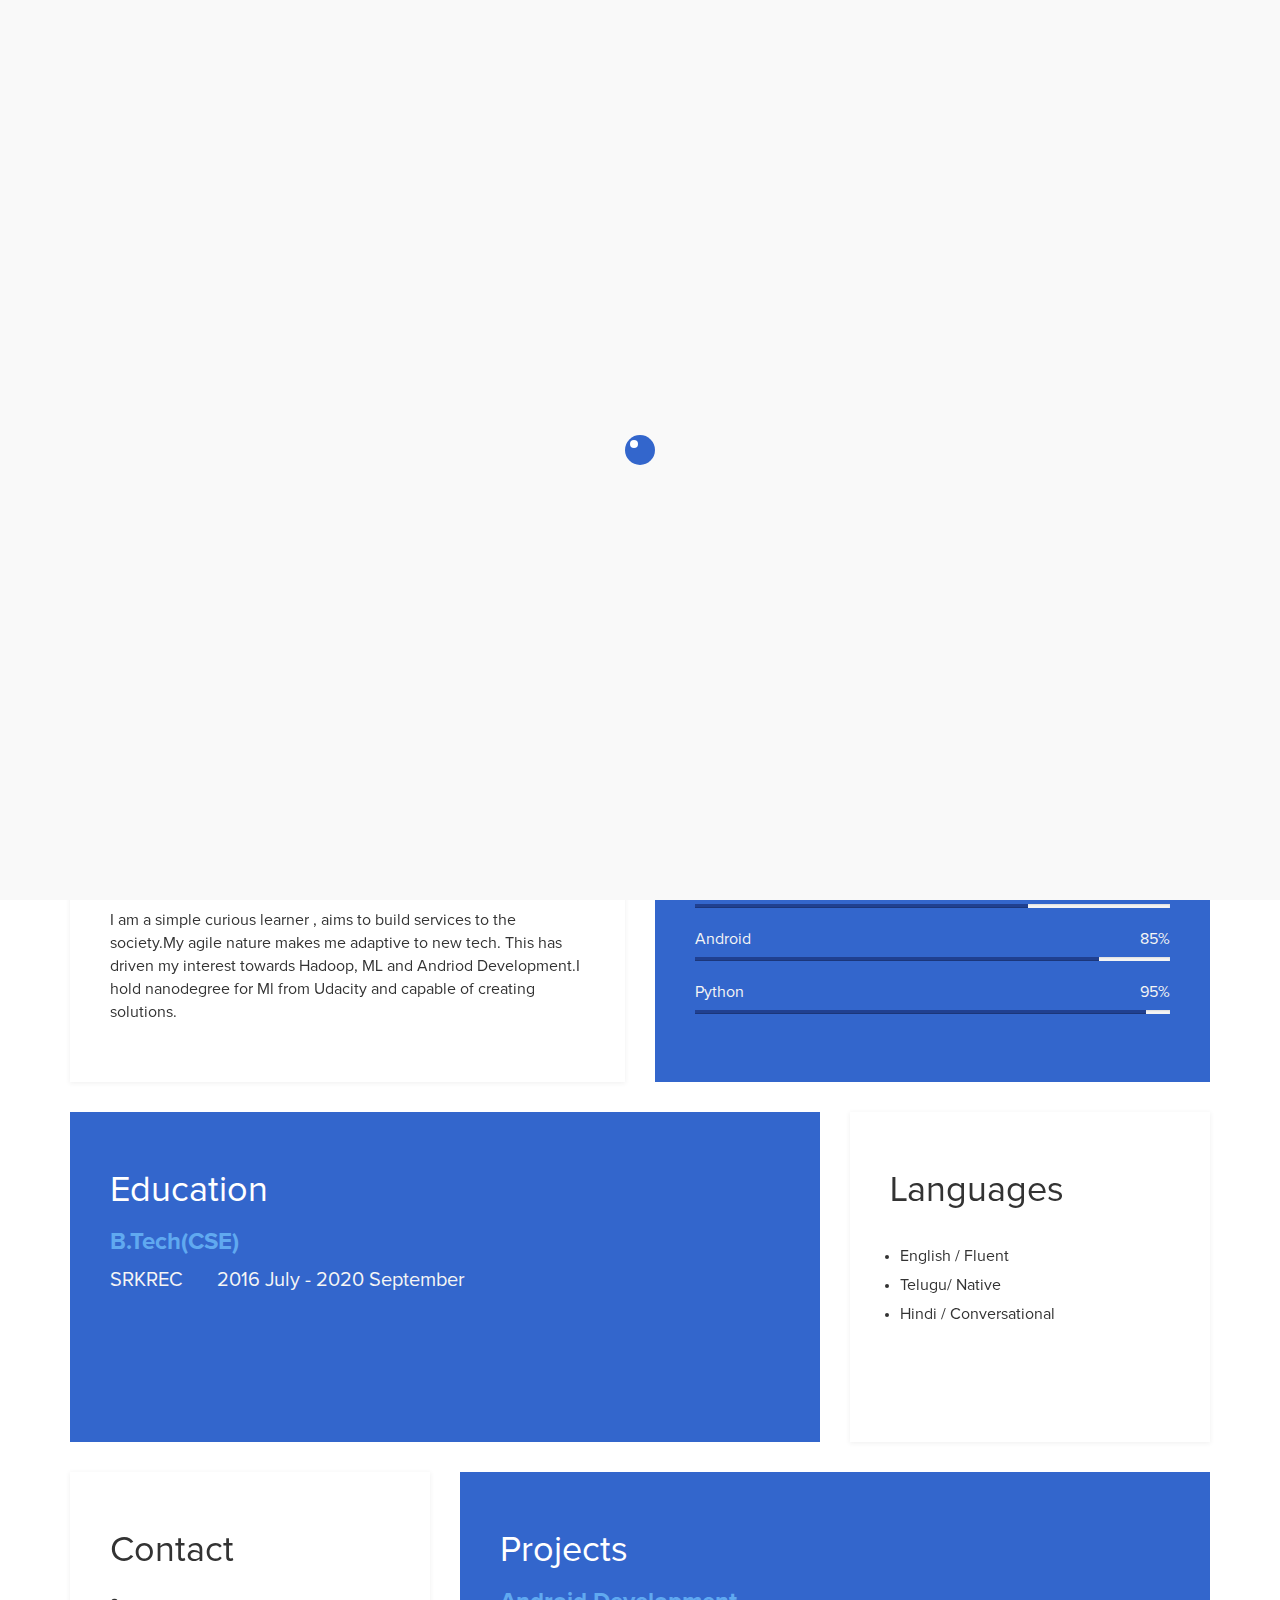
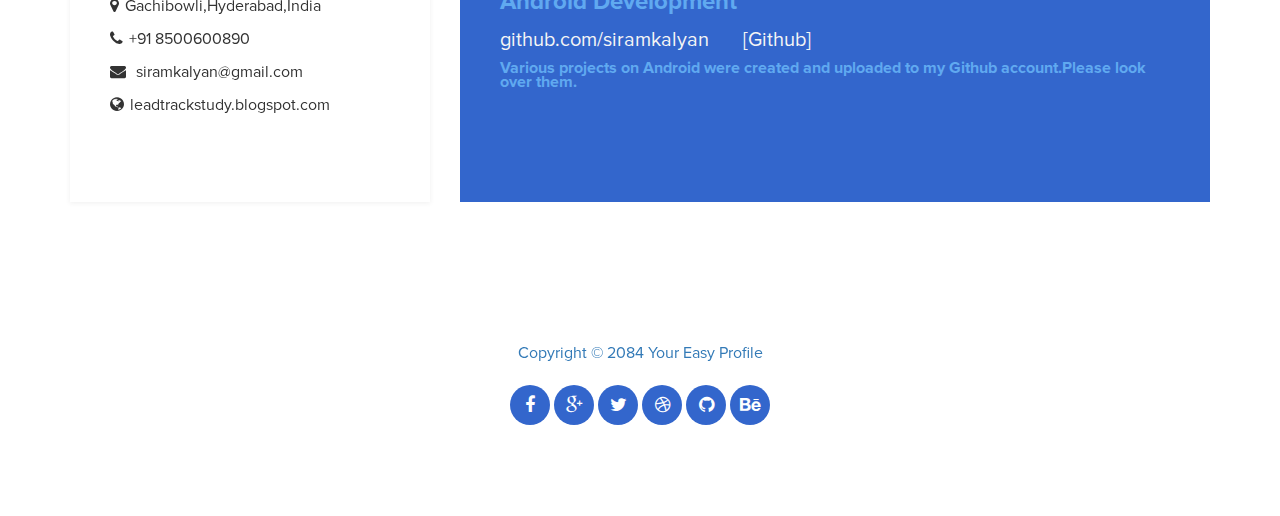
<file: index.html>
<!DOCTYPE html>
<html lang="en">
<head>
	<meta charset="utf-8">
	<title>Siram Kalyan</title>
	<link rel="icon" type="image/gif/jpg" href="images/profile-img.jpg">
	<meta http-equiv="X-UA-Compatible" content="IE=Edge">
	<meta name="viewport" content="width=device-width, initial-scale=1">
	<meta name="keywords" content="">
	<meta name="description" content="">
<!-- 
Easy Profile Template
http://www.templatemo.com/tm-467-easy-profile
-->
	<!-- stylesheet css -->
	<link rel="stylesheet" href="css/bootstrap.min.css">
	<link rel="stylesheet" href="css/font-awesome.min.css">
	<link rel="stylesheet" href="css/templatemo-blue.css">
</head>
<body data-spy="scroll" data-target=".navbar-collapse">

<!-- preloader section -->
<div class="preloader">
	<div class="sk-spinner sk-spinner-wordpress">
       <span class="sk-inner-circle"></span>
     </div>
</div>

<!-- header section -->
<header>
	<div class="container">
		<div class="row">
			<div class="col-md-12 col-sm-12">
				<img src="images/profile-img1.png" class="img-responsive img-circle tm-border" alt="templatemo easy profile">
				<hr>
				<h1 class="tm-title bold shadow">Hi, I am Pavan Kalyan Siram</h1>
				<a href="React/index.html">React</a>
				<h1 class="white bold shadow">Software Engineer</h1>
			</div>
		</div>
	</div>
</header>

<!-- about and skills section -->
<section class="container">
	<div class="row">
		<div class="col-md-6 col-sm-12">
			<div class="about">
				<h3 class="accent">My Profile</h3>
				<h2>Welcome</h2>
				<p>I am a simple curious learner , aims to build services to the society.My agile nature makes me adaptive to new tech. This has driven my interest towards Hadoop, ML and Andriod Development.I hold nanodegree for Ml from Udacity and capable of creating solutions.</p>
			</div>
		</div>
		<div class="col-md-6 col-sm-12">
			<div class="skills">
				<h2 class="white">Skills</h2>
				<strong>Machine Learning</strong>
				<span class="pull-right">70%</span>
					<div class="progress">
						<div class="progress-bar progress-bar-primary" role="progressbar" 
                        aria-valuenow="70" aria-valuemin="0" aria-valuemax="100" style="width: 70%;"></div>
					</div>
				<strong>Android</strong>
				<span class="pull-right">85%</span>
					<div class="progress">
						<div class="progress-bar progress-bar-primary" role="progressbar" 
                        aria-valuenow="85" aria-valuemin="0" aria-valuemax="100" style="width: 85%;"></div>
					</div>
				<strong>Python</strong>
				<span class="pull-right">95%</span>
					<div class="progress">
						<div class="progress-bar progress-bar-primary" role="progressbar" 
                        aria-valuenow="95" aria-valuemin="0" aria-valuemax="100" style="width: 95%;"></div>
					</div>
			</div>
		</div>
	</div>
</section>

<!-- education and languages -->
<section class="container">
	<div class="row">
		<div class="col-md-8 col-sm-12">
			<div class="education">
				<h2 class="white">Education</h2>
					<div class="education-content">
						<h4 class="education-title accent">B.Tech(CSE)</h4>
							<div class="education-school">
								<h5>SRKREC</h5><span></span>
								<h5>2016 July - 2020 September</h5>
							</div>
						<p class="education-description"></p>
					</div>
			</div>
		</div>
		<div class="col-md-4 col-sm-12">
			<div class="languages">
				<h2>Languages</h2>
					<ul>
						<li>English / Fluent</li>
						<li>Telugu/ Native</li>
						<li>Hindi / Conversational</li>
					</ul>
			</div>
		</div>
	</div>
</section>

<!-- contact and experience -->
<section class="container">
	<div class="row">
		<div class="col-md-4 col-sm-12">
			<div class="contact">
				<h2>Contact</h2>
					<p><i class="fa fa-map-marker"></i>Gachibowli,Hyderabad,India</p>
					<p><i class="fa fa-phone"></i>+91 8500600890</p>
					<p><i class="fa fa-envelope"></i> siramkalyan@gmail.com</p>
					<p><i class="fa fa-globe"></i>leadtrackstudy.blogspot.com</p>
			</div>
		</div>
		<div class="col-md-8 col-sm-12">
			<div class="experience">
				<h2 class="white">Projects</h2>
					<div class="experience-content">
						<h4 class="experience-title accent">Android Development</h4>
						<h5>github.com/siramkalyan </h5><span></span>
						<h5>[Github]</h5>
						<a href="https://github.com/siramkalyan"/>
					<p class="experience-title accent">Various projects on Android were created and uploaded to my Github account.Please look over them.</p>
					</div>
					
			</div>
		</div>
	</div>
</section>

<!-- footer section -->
<footer>
	<div class="container">
		<div class="row">
			<div class="col-md-12 col-sm-12">
				<p>Copyright &copy; 2084 Your Easy Profile</p>
				<ul class="social-icons">
					<li><a href="#" class="fa fa-facebook"></a></li>
                    <li><a href="#" class="fa fa-google-plus"></a></li>
					<li><a href="#" class="fa fa-twitter"></a></li>
					<li><a href="#" class="fa fa-dribbble"></a></li>
					<li><a href="#" class="fa fa-github"></a></li>
					<li><a href="#" class="fa fa-behance"></a></li>
				</ul>
			</div>
		</div>
	</div>
</footer>

<!-- javascript js -->	
<script src="js/jquery.js"></script>
<script src="js/bootstrap.min.js"></script>	
<script src="js/jquery.backstretch.min.js"></script>
<script src="js/custom.js"></script>

</body>
</html>
</file>
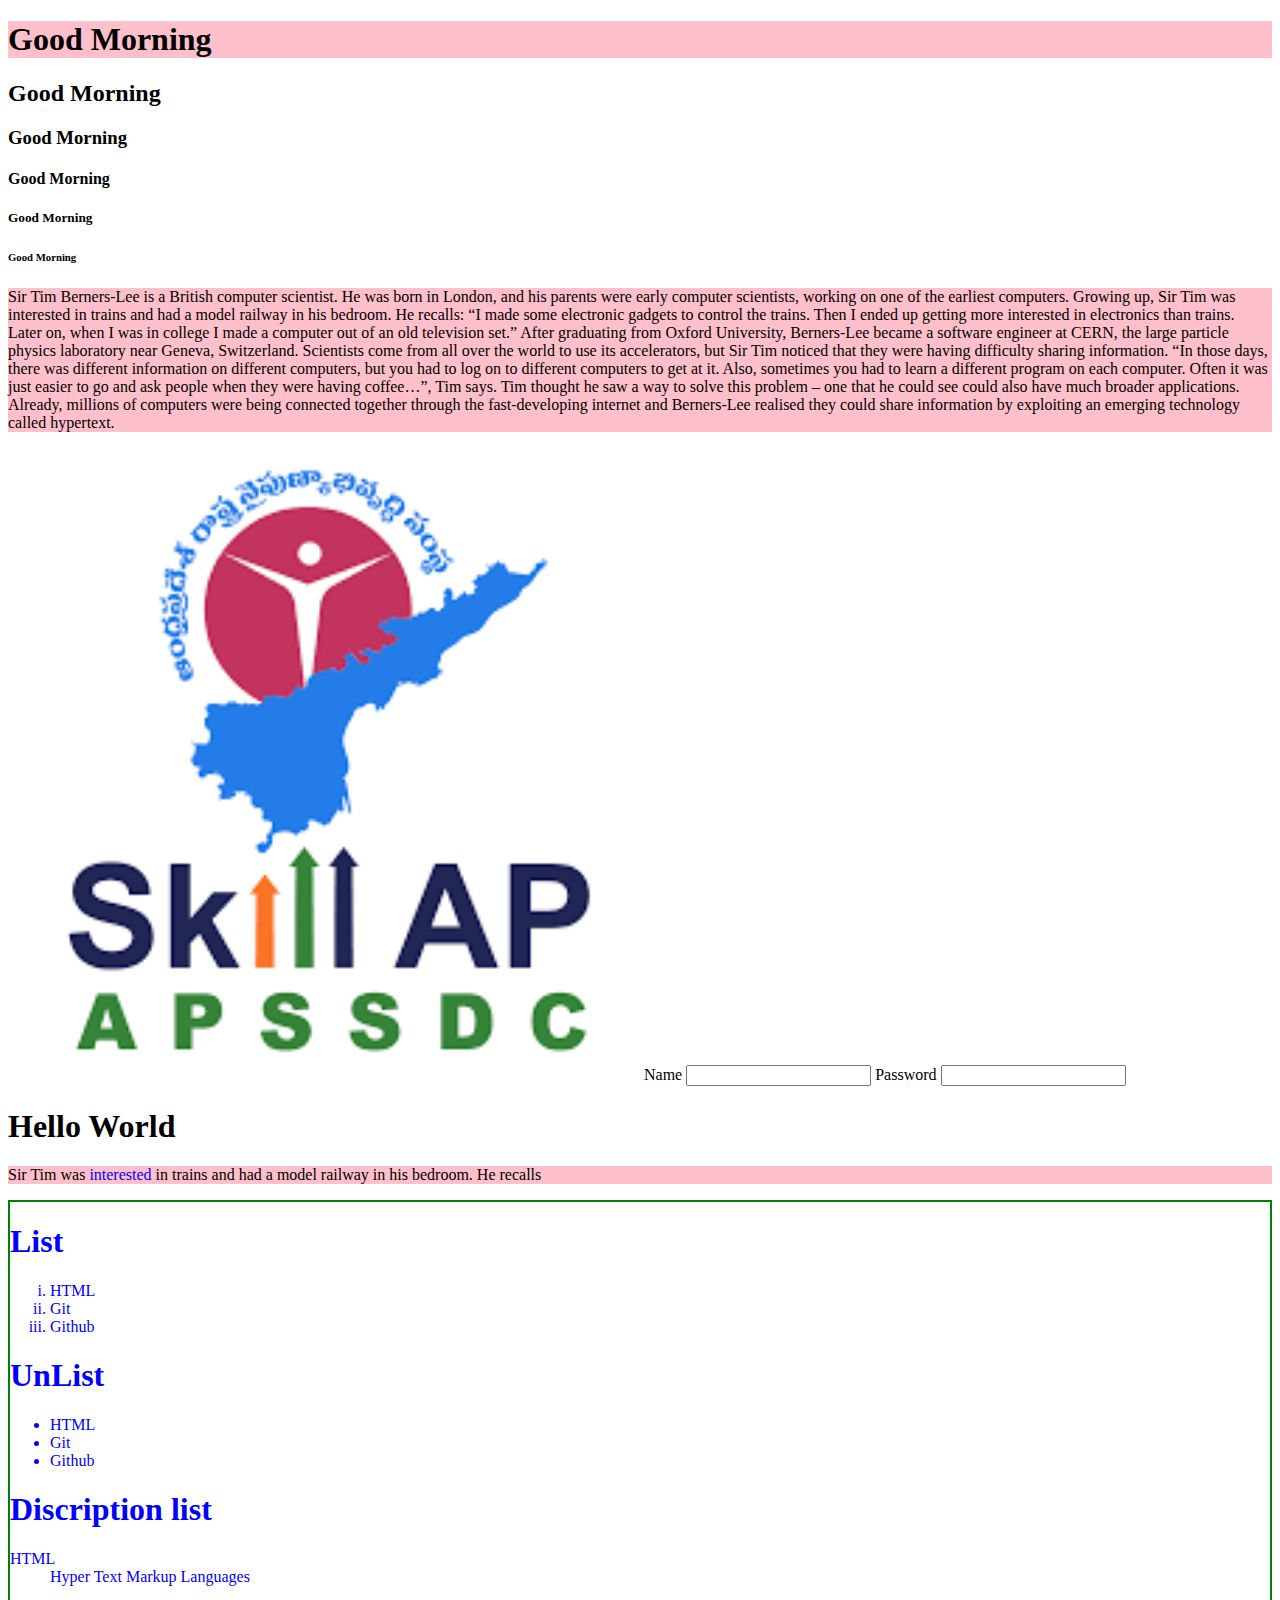
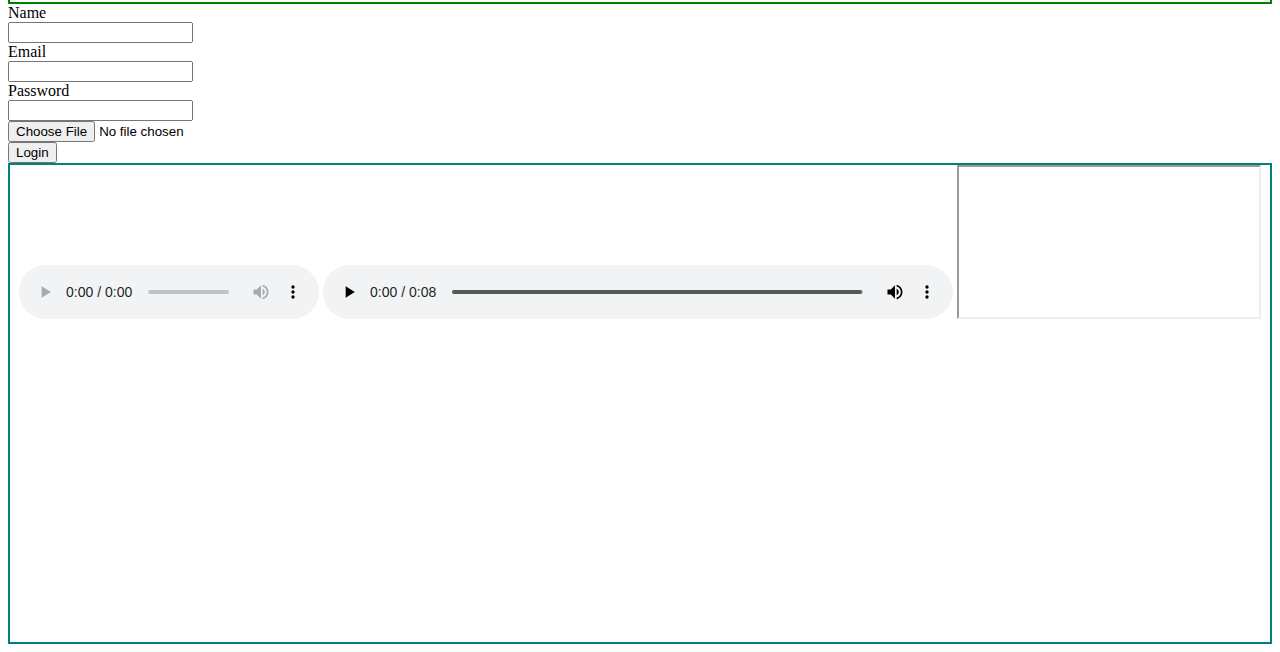
<file: React/index.html>
<!-- This Doctype 5 th version  -->
<!DOCTYPE html>
<!--  html -->
<html>  <!-- open tag -->
<head>  <!-- open tag -->
	<link rel="stylesheet" type="text/css" href="style.css">
	<title> 
		APSSDC Traning
	</title> <!-- close tag -->
	<style type="text/css">
	p{
		background-color : pink;
		
	}
	#Good{
		background-color : pink;
		border : 10px  black;
	}
</style>
	<link rel="icon" href="abc.png">
</head> <!-- close tag -->
<body> <!-- open tag -->
<h1 id="Good"> Good Morning</h1>
<h2> Good Morning</h2>
<h3>  Good Morning</h3>
<h4>  Good Morning</h4>
<h5>  Good Morning</h5>
<h6>  Good Morning</h6>
<p>  Sir Tim Berners-Lee is a British computer scientist. He was born in London, and his parents were early computer scientists, working on one of the earliest computers.

Growing up, Sir Tim was interested in trains and had a model railway in his bedroom. He recalls:

“I made some electronic gadgets to control the trains. Then I ended up getting more interested in electronics than trains. Later on, when I was in college I made a computer out of an old television set.”

After graduating from Oxford University, Berners-Lee became a software engineer at CERN, the large particle physics laboratory near Geneva, Switzerland. Scientists come from all over the world to use its accelerators, but Sir Tim noticed that they were having difficulty sharing information.

“In those days, there was different information on different computers, but you had to log on to different computers to get at it. Also, sometimes you had to learn a different program on each computer. Often it was just easier to go and ask people when they were having coffee…”, Tim says.

Tim thought he saw a way to solve this problem – one that he could see could also have much broader applications. Already, millions of computers were being connected together through the fast-developing internet and Berners-Lee realised they could share information by exploiting an emerging technology called hypertext.</p>
</body> <!-- close tag -->

<img src="abc.png" width="50%" height="50%" alt="apssdc traning img">
<label>Name</label>
<input type="" name="">
<label>Password</label>
<input type="" name="">
<div>
 <h1>Hello World</h1>
</div>
<p> Sir Tim was <span style="color:blue">interested</span> in trains and had a model railway in his bedroom. He recalls</p>
<div style="color:blue; border: 2px solid green">
	<h1>List</h1>
	<ol type="i">
	 <li>HTML</li>
	 <li>Git</li>
	 <li>Github</li>
	</ol>
   
	<h1 id="Goodid">UnList</h1>
	<ul>
	 <li>HTML</li>
	 <li>Git</li>
	 <li>Github</li>
	</ul>
   
   <h1>Discription list</h1>
	<dl>
	 <dt>HTML</dt>
	 <dd>Hyper Text Markup Languages</dd>
	</dl>
   
   </div>
   <form >
	<label>Name</label><br>
	<input type="text" name=""><br>
	<label>Email</label><br>
	<input type="email" name=""><br>
	<label>Password</label><br>
	<input type="password" name=""><br>
	<input type="file" name=""><br>
	<button type="submit">Login</button>
   </form>
   <div style="border: 2px solid teal; text-align: center;">
	<audio  controls="">
		<source src="https://www.w3schools.com/html/horse.ogg" type="">
	</audio>

	<video controls="" width="50%" height="20%">
		<source src="media/battle.mp3" type="">
	</video>
	<iframe src=""></iframe>
	<iframe width="560" height="315" src="https://www.youtube.com/embed/-k_a4F6niqM" frameborder="0" allow="accelerometer; autoplay; clipboard-write; encrypted-media; gyroscope; picture-in-picture" allowfullscreen></iframe>
</div>

</html> <!-- close tag -->
</file>
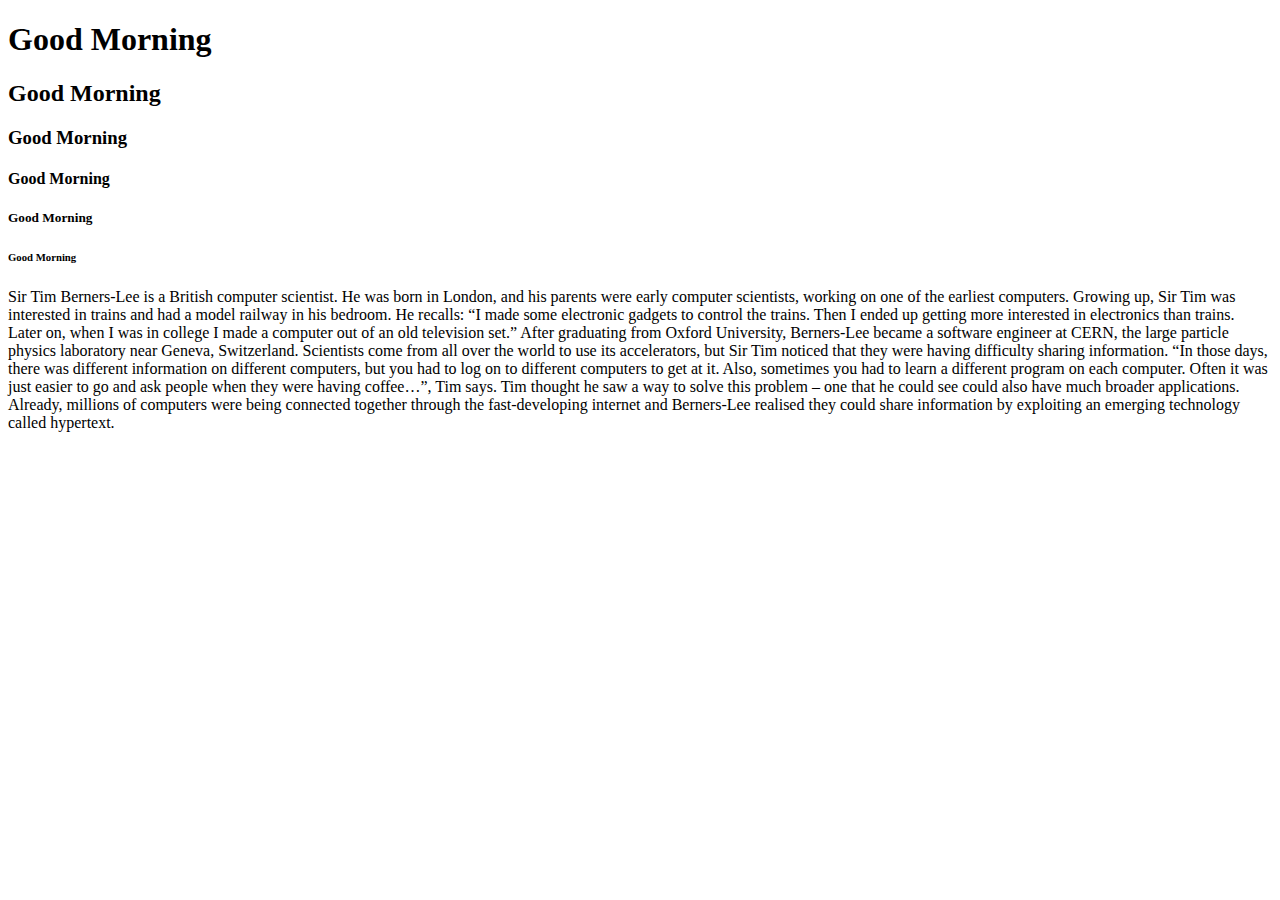
<file: ReactJsTut/index.html>
<!-- This Doctype 5 th version  -->
<!DOCTYPE html>
<!--  html -->
<html>  <!-- open tag -->
<head>  <!-- open tag -->
	<title> 
		APSSDC Traning
	</title> <!-- close tag -->
	<link rel="icon" href="abc.png">
</head> <!-- close tag -->
<body> <!-- open tag -->
<h1> Good Morning</h1>
<h2> Good Morning</h2>
<h3>  Good Morning</h3>
<h4>  Good Morning</h4>
<h5>  Good Morning</h5>
<h6>  Good Morning</h6>
<p>  Sir Tim Berners-Lee is a British computer scientist. He was born in London, and his parents were early computer scientists, working on one of the earliest computers.

Growing up, Sir Tim was interested in trains and had a model railway in his bedroom. He recalls:

“I made some electronic gadgets to control the trains. Then I ended up getting more interested in electronics than trains. Later on, when I was in college I made a computer out of an old television set.”

After graduating from Oxford University, Berners-Lee became a software engineer at CERN, the large particle physics laboratory near Geneva, Switzerland. Scientists come from all over the world to use its accelerators, but Sir Tim noticed that they were having difficulty sharing information.

“In those days, there was different information on different computers, but you had to log on to different computers to get at it. Also, sometimes you had to learn a different program on each computer. Often it was just easier to go and ask people when they were having coffee…”, Tim says.

Tim thought he saw a way to solve this problem – one that he could see could also have much broader applications. Already, millions of computers were being connected together through the fast-developing internet and Berners-Lee realised they could share information by exploiting an emerging technology called hypertext.</p>
</body> <!-- close tag -->
</html> <!-- close tag -->
</file>
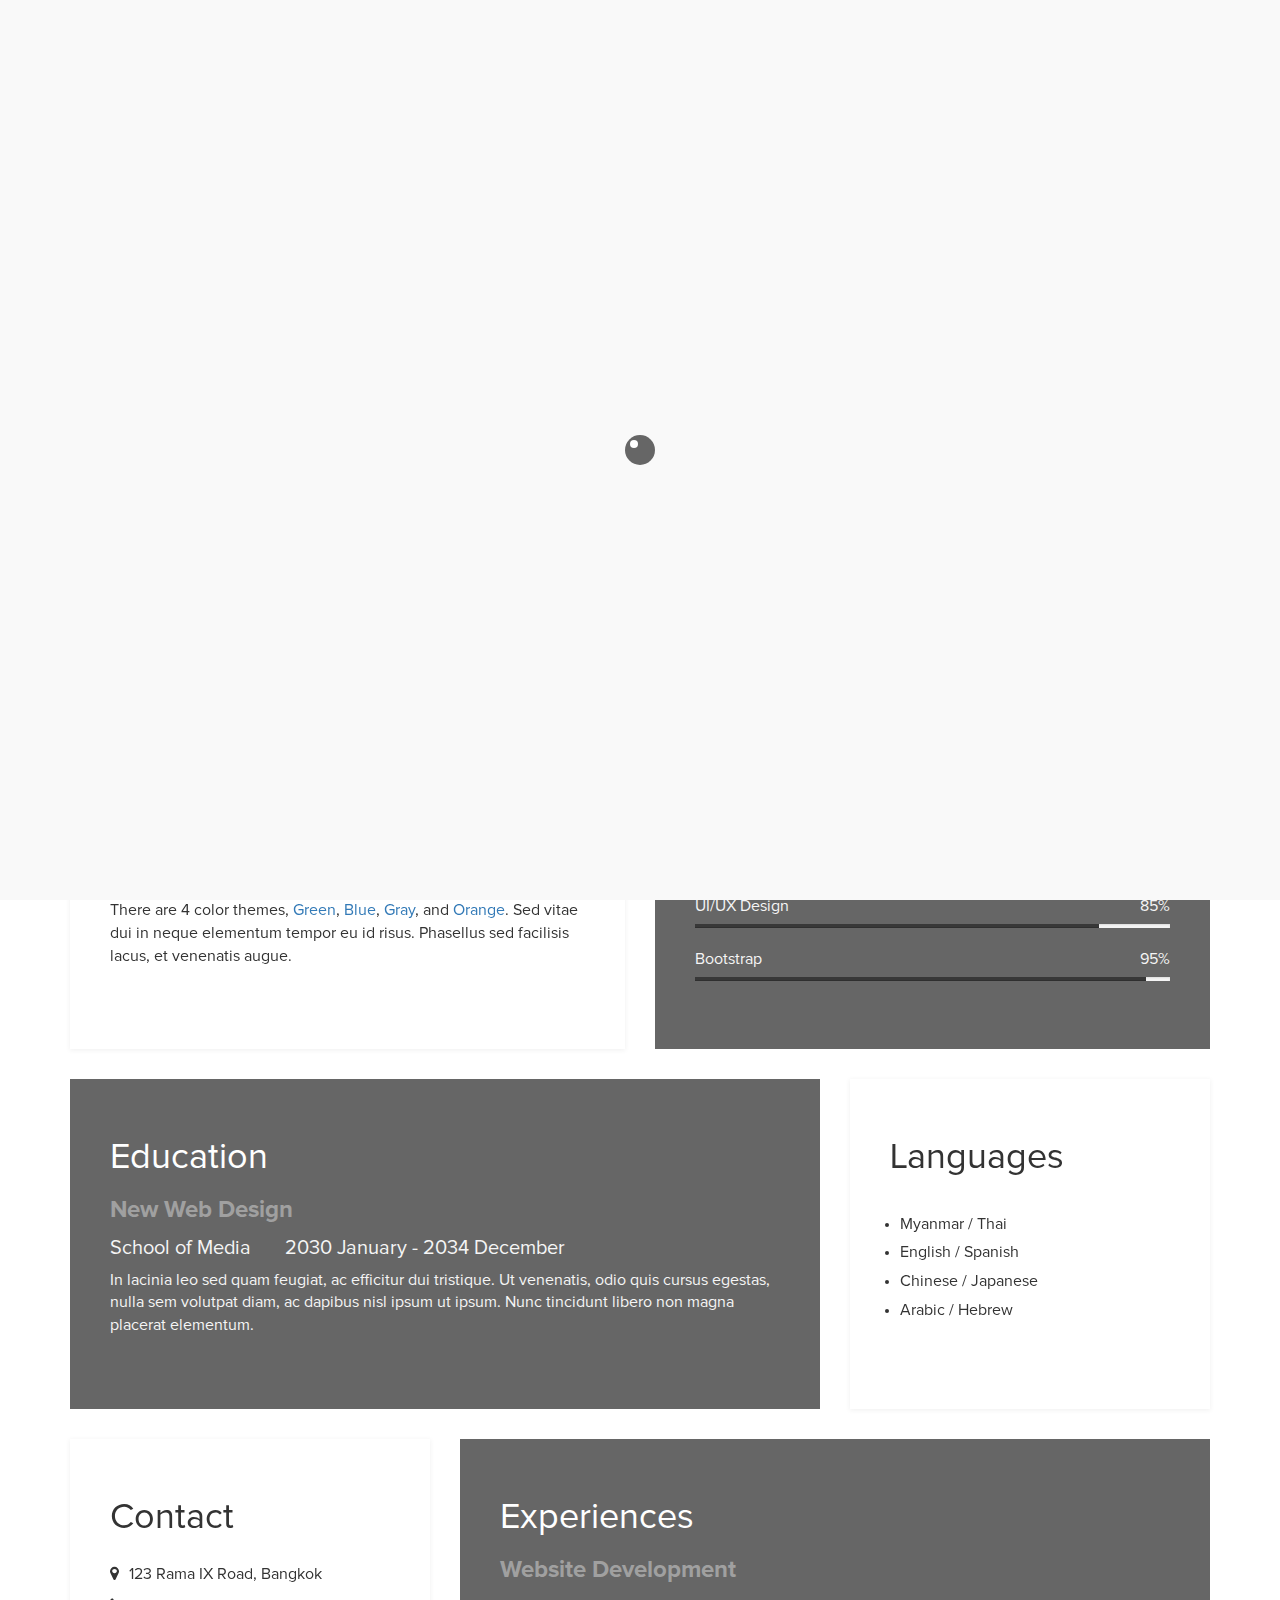
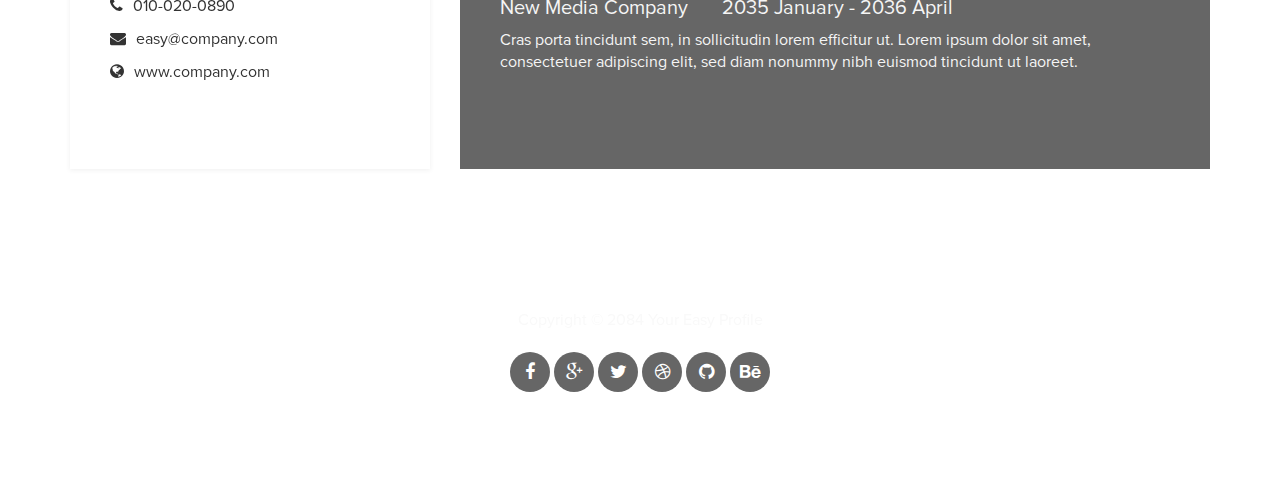
<file: index-gray.html>
<!DOCTYPE html>
<html lang="en">
<head>
	<meta charset="utf-8">
	<title>Easy Profile Gray - templatemo</title>
	<meta http-equiv="X-UA-Compatible" content="IE=Edge">
	<meta name="viewport" content="width=device-width, initial-scale=1">
	<meta name="keywords" content="">
	<meta name="description" content="">
<!-- 
Easy Profile Template
http://www.templatemo.com/tm-467-easy-profile
-->
	<!-- stylesheet css -->
	<link rel="stylesheet" href="css/bootstrap.min.css">
	<link rel="stylesheet" href="css/font-awesome.min.css">
	<link rel="stylesheet" href="css/templatemo-gray.css">
</head>
<body data-spy="scroll" data-target=".navbar-collapse">

<!-- preloader section -->
<div class="preloader">
	<div class="sk-spinner sk-spinner-wordpress">
       <span class="sk-inner-circle"></span>
     </div>
</div>

<!-- header section -->
<header>
	<div class="container">
		<div class="row">
			<div class="col-md-12 col-sm-12">
				<img src="images/tm-easy-profile.jpg" class="img-responsive img-circle tm-border" alt="templatemo easy profile">
				<hr>
				<h1 class="tm-title bold shadow">Hi, I am Julia</h1>
				<h1 class="white bold shadow">Creative Director</h1>
			</div>
		</div>
	</div>
</header>

<!-- about and skills section -->
<section class="container">
	<div class="row">
		<div class="col-md-6 col-sm-12">
			<div class="about">
				<h3 class="accent">Easy Profile</h3>
				<h2>Bootstrap v3.3.5</h2>
				<p>This easy HTML profile is brought to you by templatemo website. There are 4 color themes, <a href="index-green.html">Green</a>, <a href="index.html">Blue</a>, <a href="index-gray.html">Gray</a>, and <a href="index-orange.html">Orange</a>. Sed vitae dui in neque elementum tempor eu id risus. Phasellus sed facilisis lacus, et venenatis augue.</p>
			</div>
		</div>
		<div class="col-md-6 col-sm-12">
			<div class="skills">
				<h2 class="white">Skills</h2>
				<strong>PHP MySQL</strong>
				<span class="pull-right">70%</span>
					<div class="progress">
						<div class="progress-bar progress-bar-primary" role="progressbar" 
                        aria-valuenow="70" aria-valuemin="0" aria-valuemax="100" style="width: 70%;"></div>
					</div>
				<strong>UI/UX Design</strong>
				<span class="pull-right">85%</span>
					<div class="progress">
						<div class="progress-bar progress-bar-primary" role="progressbar" 
                        aria-valuenow="85" aria-valuemin="0" aria-valuemax="100" style="width: 85%;"></div>
					</div>
				<strong>Bootstrap</strong>
				<span class="pull-right">95%</span>
					<div class="progress">
						<div class="progress-bar progress-bar-primary" role="progressbar" 
                        aria-valuenow="95" aria-valuemin="0" aria-valuemax="100" style="width: 95%;"></div>
					</div>
			</div>
		</div>
	</div>
</section>

<!-- education and languages -->
<section class="container">
	<div class="row">
		<div class="col-md-8 col-sm-12">
			<div class="education">
				<h2 class="white">Education</h2>
					<div class="education-content">
						<h4 class="education-title accent">New Web Design</h4>
							<div class="education-school">
								<h5>School of Media</h5><span></span>
								<h5>2030 January - 2034 December</h5>
							</div>
						<p class="education-description">In lacinia leo sed quam feugiat, ac efficitur dui tristique. Ut venenatis, odio quis cursus egestas, nulla sem volutpat diam, ac dapibus nisl ipsum ut ipsum. Nunc tincidunt libero non magna placerat elementum.</p>
					</div>
			</div>
		</div>
		<div class="col-md-4 col-sm-12">
			<div class="languages">
				<h2>Languages</h2>
					<ul>
						<li>Myanmar / Thai</li>
						<li>English / Spanish</li>
						<li>Chinese / Japanese</li>
						<li>Arabic / Hebrew</li>
					</ul>
			</div>
		</div>
	</div>
</section>

<!-- contact and experience -->
<section class="container">
	<div class="row">
		<div class="col-md-4 col-sm-12">
			<div class="contact">
				<h2>Contact</h2>
					<p><i class="fa fa-map-marker"></i> 123 Rama IX Road, Bangkok</p>
					<p><i class="fa fa-phone"></i> 010-020-0890</p>
					<p><i class="fa fa-envelope"></i> easy@company.com</p>
					<p><i class="fa fa-globe"></i> www.company.com</p>
			</div>
		</div>
		<div class="col-md-8 col-sm-12">
			<div class="experience">
				<h2 class="white">Experiences</h2>
					<div class="experience-content">
						<h4 class="experience-title accent">Website Development</h4>
						<h5>New Media Company</h5><span></span>
						<h5>2035 January - 2036 April</h5>
						<p class="education-description">Cras porta tincidunt sem, in sollicitudin lorem efficitur ut. Lorem ipsum dolor sit amet, consectetuer adipiscing elit, sed diam nonummy nibh euismod tincidunt ut laoreet.</p>
					</div>
			</div>
		</div>
	</div>
</section>

<!-- footer section -->
<footer>
	<div class="container">
		<div class="row">
			<div class="col-md-12 col-sm-12">
				<p>Copyright &copy; 2084 Your Easy Profile</p>
				<ul class="social-icons">
					<li><a href="#" class="fa fa-facebook"></a></li>
                    <li><a href="#" class="fa fa-google-plus"></a></li>
					<li><a href="#" class="fa fa-twitter"></a></li>
					<li><a href="#" class="fa fa-dribbble"></a></li>
					<li><a href="#" class="fa fa-github"></a></li>
					<li><a href="#" class="fa fa-behance"></a></li>
				</ul>
			</div>
		</div>
	</div>
</footer>

<!-- javascript js -->	
<script src="js/jquery.js"></script>
<script src="js/bootstrap.min.js"></script>	
<script src="js/jquery.backstretch.min.js"></script>
<script src="js/custom.js"></script>

</body>
</html>
</file>
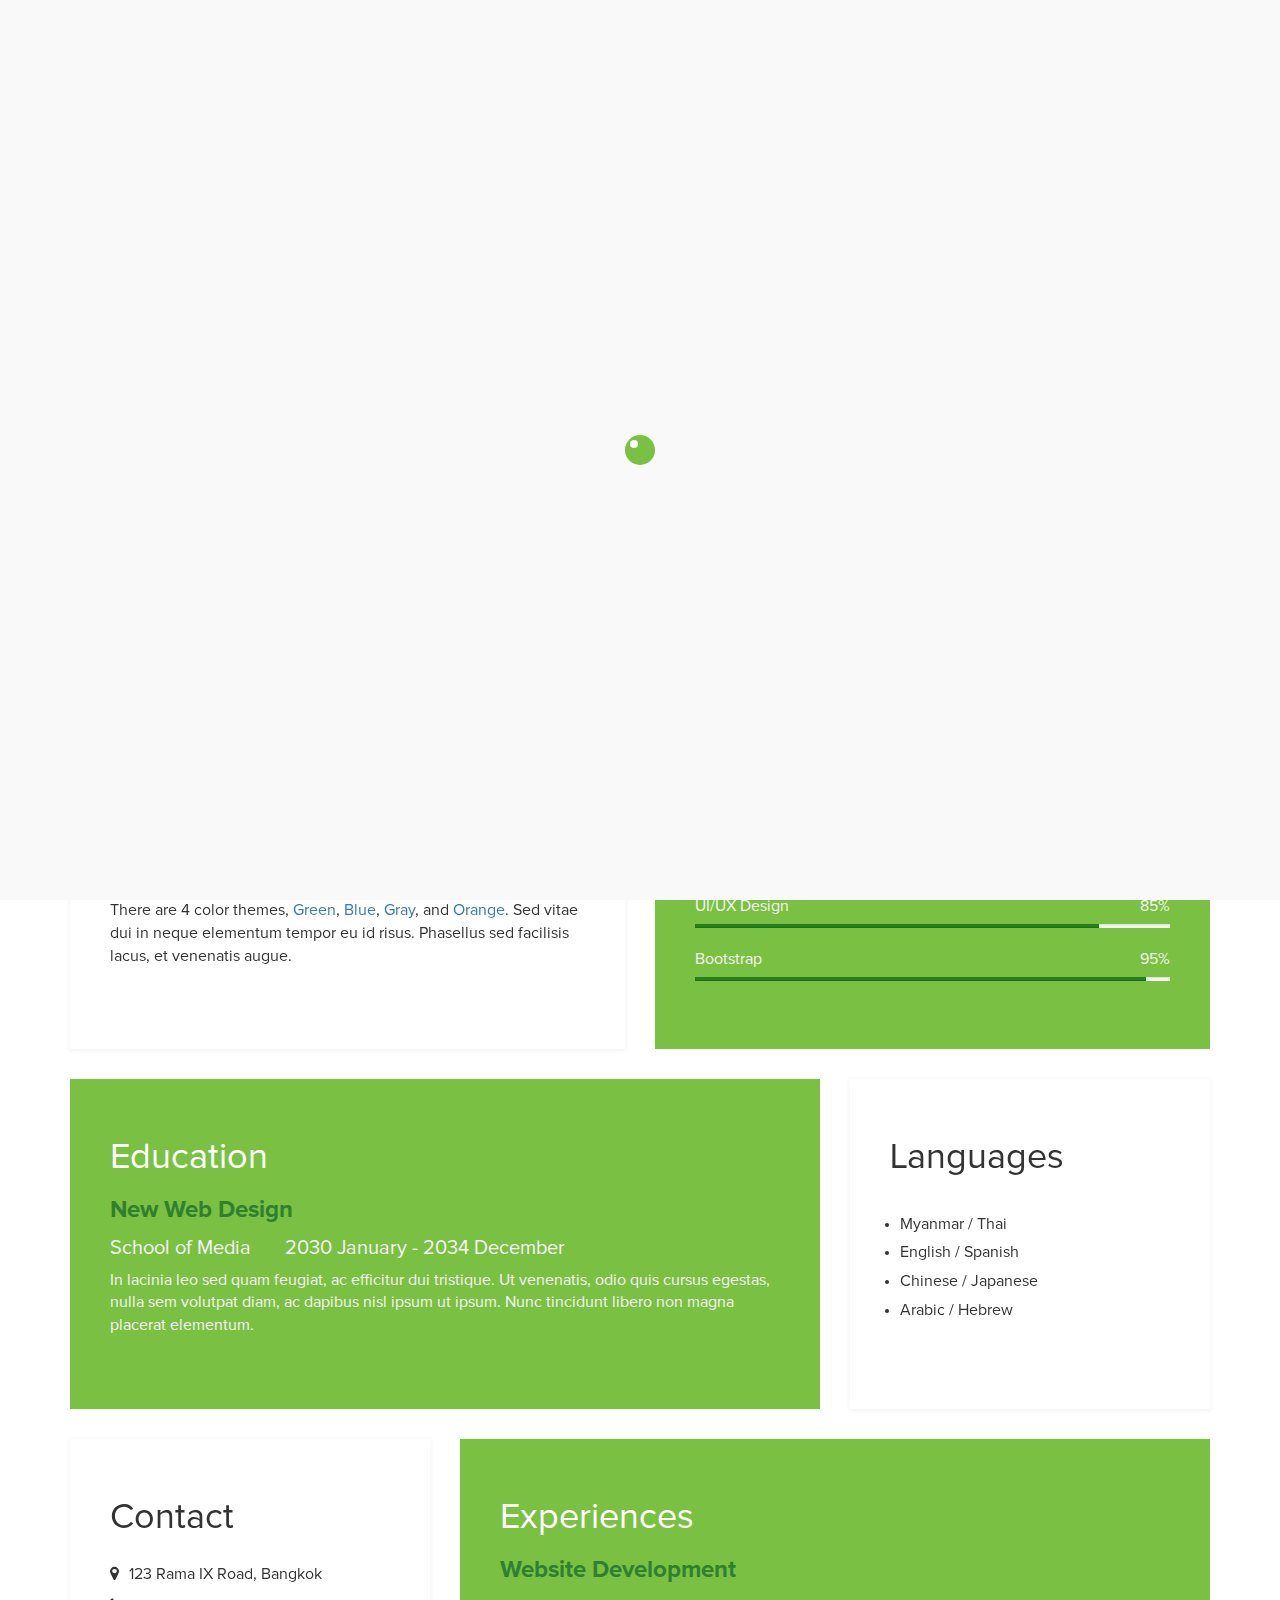
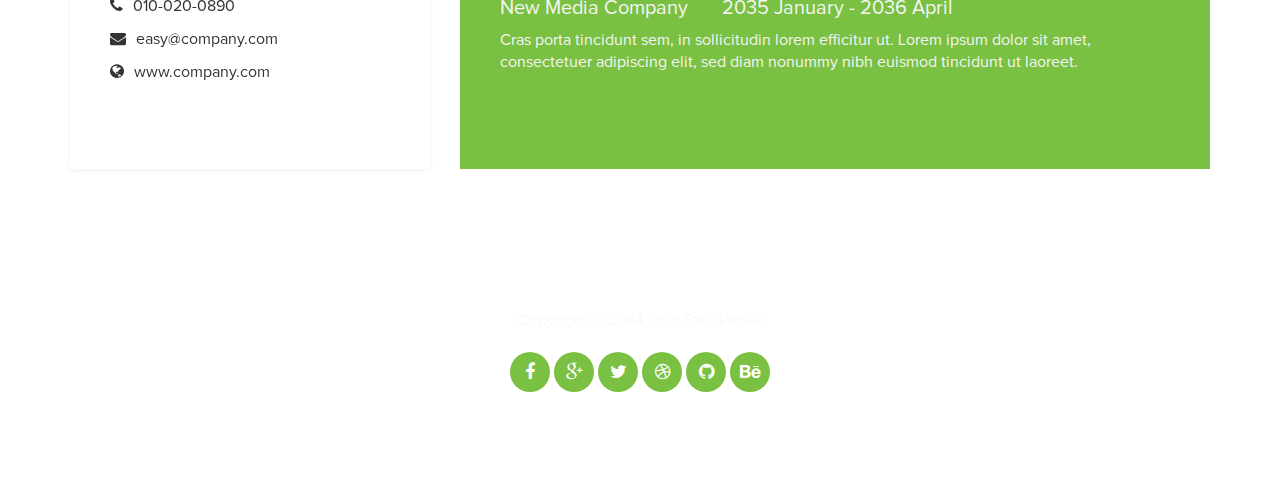
<file: index-green.html>
<!DOCTYPE html>
<html lang="en">
<head>
	<meta charset="utf-8">
	<title>Easy Profile Green - templatemo</title>
	<meta http-equiv="X-UA-Compatible" content="IE=Edge">
	<meta name="viewport" content="width=device-width, initial-scale=1">
	<meta name="keywords" content="">
	<meta name="description" content="">
<!-- 
Easy Profile Template
http://www.templatemo.com/tm-467-easy-profile
-->
	<!-- stylesheet css -->
	<link rel="stylesheet" href="css/bootstrap.min.css">
	<link rel="stylesheet" href="css/font-awesome.min.css">
	<link rel="stylesheet" href="css/templatemo-green.css">
</head>
<body data-spy="scroll" data-target=".navbar-collapse">

<!-- preloader section -->
<div class="preloader">
	<div class="sk-spinner sk-spinner-wordpress">
       <span class="sk-inner-circle"></span>
     </div>
</div>

<!-- header section -->
<header>
	<div class="container">
		<div class="row">
			<div class="col-md-12 col-sm-12">
				<img src="images/tm-easy-profile.jpg" class="img-responsive img-circle tm-border" alt="templatemo easy profile">
				<hr>
				<h1 class="tm-title bold shadow">Hi, I am Julia</h1>
				<h1 class="white bold shadow">Creative Director</h1>
			</div>
		</div>
	</div>
</header>

<!-- about and skills section -->
<section class="container">
	<div class="row">
		<div class="col-md-6 col-sm-12">
			<div class="about">
				<h3 class="accent">Easy Profile</h3>
				<h2>Bootstrap v3.3.5</h2>
				<p>This easy HTML profile is brought to you by templatemo website. There are 4 color themes, <a href="index-green.html">Green</a>, <a href="index.html">Blue</a>, <a href="index-gray.html">Gray</a>, and <a href="index-orange.html">Orange</a>. Sed vitae dui in neque elementum tempor eu id risus. Phasellus sed facilisis lacus, et venenatis augue.</p>
			</div>
		</div>
		<div class="col-md-6 col-sm-12">
			<div class="skills">
				<h2 class="white">Skills</h2>
				<strong>PHP MySQL</strong>
				<span class="pull-right">70%</span>
					<div class="progress">
						<div class="progress-bar progress-bar-primary" role="progressbar" 
                        aria-valuenow="70" aria-valuemin="0" aria-valuemax="100" style="width: 70%;"></div>
					</div>
				<strong>UI/UX Design</strong>
				<span class="pull-right">85%</span>
					<div class="progress">
						<div class="progress-bar progress-bar-primary" role="progressbar" 
                        aria-valuenow="85" aria-valuemin="0" aria-valuemax="100" style="width: 85%;"></div>
					</div>
				<strong>Bootstrap</strong>
				<span class="pull-right">95%</span>
					<div class="progress">
						<div class="progress-bar progress-bar-primary" role="progressbar" 
                        aria-valuenow="95" aria-valuemin="0" aria-valuemax="100" style="width: 95%;"></div>
					</div>
			</div>
		</div>
	</div>
</section>

<!-- education and languages -->
<section class="container">
	<div class="row">
		<div class="col-md-8 col-sm-12">
			<div class="education">
				<h2 class="white">Education</h2>
					<div class="education-content">
						<h4 class="education-title accent">New Web Design</h4>
							<div class="education-school">
								<h5>School of Media</h5><span></span>
								<h5>2030 January - 2034 December</h5>
							</div>
						<p class="education-description">In lacinia leo sed quam feugiat, ac efficitur dui tristique. Ut venenatis, odio quis cursus egestas, nulla sem volutpat diam, ac dapibus nisl ipsum ut ipsum. Nunc tincidunt libero non magna placerat elementum.</p>
					</div>
			</div>
		</div>
		<div class="col-md-4 col-sm-12">
			<div class="languages">
				<h2>Languages</h2>
					<ul>
						<li>Myanmar / Thai</li>
						<li>English / Spanish</li>
						<li>Chinese / Japanese</li>
						<li>Arabic / Hebrew</li>
					</ul>
			</div>
		</div>
	</div>
</section>

<!-- contact and experience -->
<section class="container">
	<div class="row">
		<div class="col-md-4 col-sm-12">
			<div class="contact">
				<h2>Contact</h2>
					<p><i class="fa fa-map-marker"></i> 123 Rama IX Road, Bangkok</p>
					<p><i class="fa fa-phone"></i> 010-020-0890</p>
					<p><i class="fa fa-envelope"></i> easy@company.com</p>
					<p><i class="fa fa-globe"></i> www.company.com</p>
			</div>
		</div>
		<div class="col-md-8 col-sm-12">
			<div class="experience">
				<h2 class="white">Experiences</h2>
					<div class="experience-content">
						<h4 class="experience-title accent">Website Development</h4>
						<h5>New Media Company</h5><span></span>
						<h5>2035 January - 2036 April</h5>
						<p class="education-description">Cras porta tincidunt sem, in sollicitudin lorem efficitur ut. Lorem ipsum dolor sit amet, consectetuer adipiscing elit, sed diam nonummy nibh euismod tincidunt ut laoreet.</p>
					</div>
			</div>
		</div>
	</div>
</section>

<!-- footer section -->
<footer>
	<div class="container">
		<div class="row">
			<div class="col-md-12 col-sm-12">
				<p>Copyright &copy; 2084 Your Easy Profile</p>
				<ul class="social-icons">
					<li><a href="#" class="fa fa-facebook"></a></li>
                    <li><a href="#" class="fa fa-google-plus"></a></li>
					<li><a href="#" class="fa fa-twitter"></a></li>
					<li><a href="#" class="fa fa-dribbble"></a></li>
					<li><a href="#" class="fa fa-github"></a></li>
					<li><a href="#" class="fa fa-behance"></a></li>
				</ul>
			</div>
		</div>
	</div>
</footer>

<!-- javascript js -->	
<script src="js/jquery.js"></script>
<script src="js/bootstrap.min.js"></script>	
<script src="js/jquery.backstretch.min.js"></script>
<script src="js/custom.js"></script>

</body>
</html>
</file>
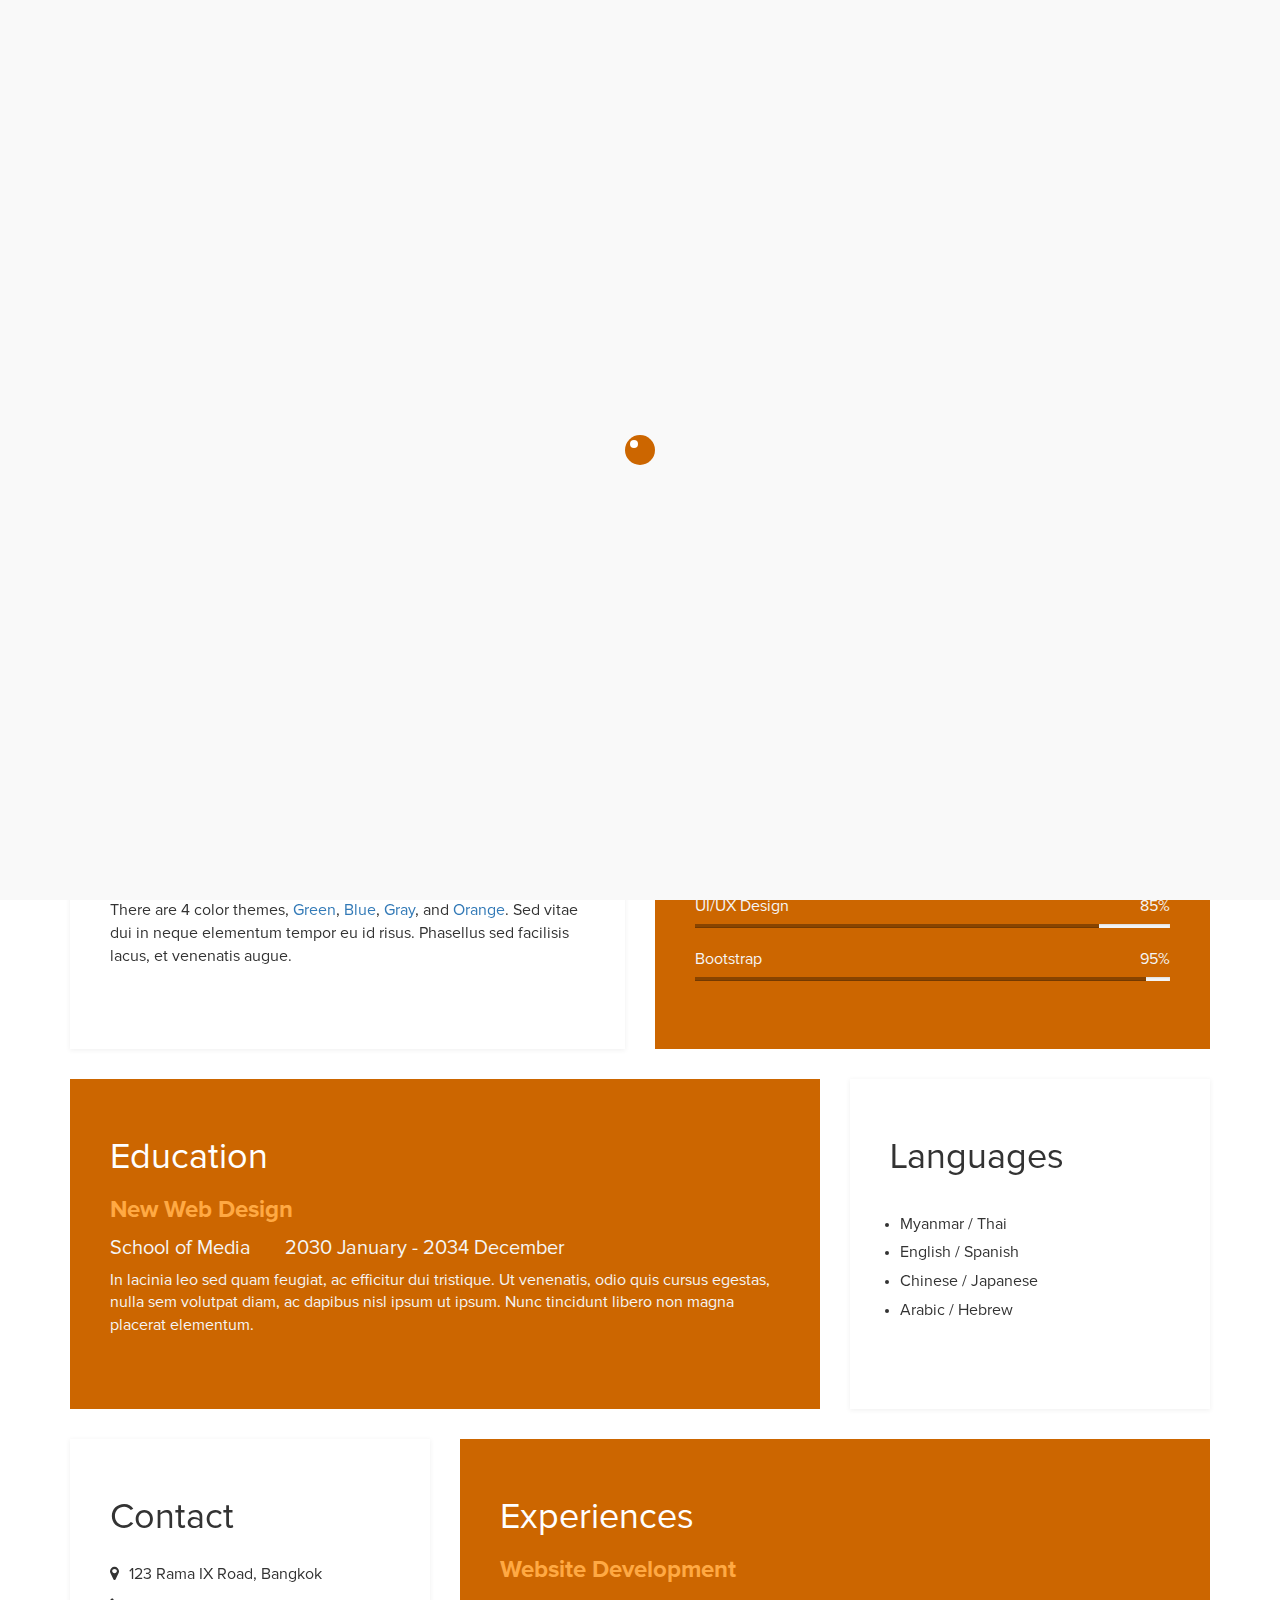
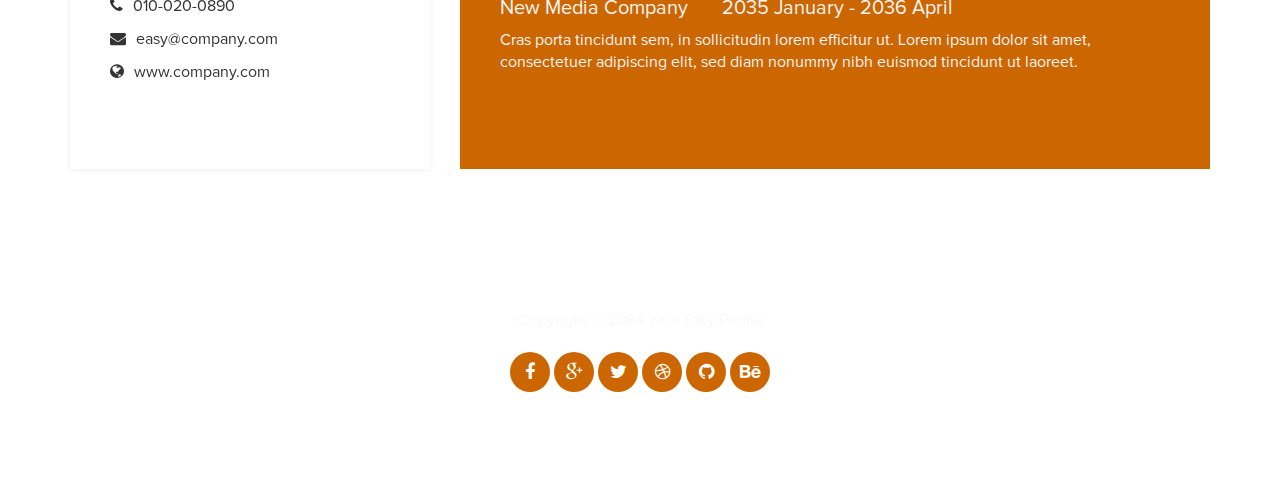
<file: index-orange.html>
<!DOCTYPE html>
<html lang="en">
<head>
	<meta charset="utf-8">
	<title>Easy Profile Orange - templatemo</title>
	<meta http-equiv="X-UA-Compatible" content="IE=Edge">
	<meta name="viewport" content="width=device-width, initial-scale=1">
	<meta name="keywords" content="">
	<meta name="description" content="">
<!-- 
Easy Profile Template
http://www.templatemo.com/tm-467-easy-profile
-->
	<!-- stylesheet css -->
	<link rel="stylesheet" href="css/bootstrap.min.css">
	<link rel="stylesheet" href="css/font-awesome.min.css">
	<link rel="stylesheet" href="css/templatemo-orange.css">
</head>
<body data-spy="scroll" data-target=".navbar-collapse">

<!-- preloader section -->
<div class="preloader">
	<div class="sk-spinner sk-spinner-wordpress">
       <span class="sk-inner-circle"></span>
     </div>
</div>

<!-- header section -->
<header>
	<div class="container">
		<div class="row">
			<div class="col-md-12 col-sm-12">
				<img src="images/tm-easy-profile.jpg" class="img-responsive img-circle tm-border" alt="templatemo easy profile">
				<hr>
				<h1 class="tm-title bold shadow">Hi, I am Julia</h1>
				<h1 class="white bold shadow">Creative Director</h1>
			</div>
		</div>
	</div>
</header>

<!-- about and skills section -->
<section class="container">
	<div class="row">
		<div class="col-md-6 col-sm-12">
			<div class="about">
				<h3 class="accent">Easy Profile</h3>
				<h2>Bootstrap v3.3.5</h2>
				<p>This easy HTML profile is brought to you by templatemo website. There are 4 color themes, <a href="index-green.html">Green</a>, <a href="index.html">Blue</a>, <a href="index-gray.html">Gray</a>, and <a href="index-orange.html">Orange</a>. Sed vitae dui in neque elementum tempor eu id risus. Phasellus sed facilisis lacus, et venenatis augue.</p>
			</div>
		</div>
		<div class="col-md-6 col-sm-12">
			<div class="skills">
				<h2 class="white">Skills</h2>
				<strong>PHP MySQL</strong>
				<span class="pull-right">70%</span>
					<div class="progress">
						<div class="progress-bar progress-bar-primary" role="progressbar" 
                        aria-valuenow="70" aria-valuemin="0" aria-valuemax="100" style="width: 70%;"></div>
					</div>
				<strong>UI/UX Design</strong>
				<span class="pull-right">85%</span>
					<div class="progress">
						<div class="progress-bar progress-bar-primary" role="progressbar" 
                        aria-valuenow="85" aria-valuemin="0" aria-valuemax="100" style="width: 85%;"></div>
					</div>
				<strong>Bootstrap</strong>
				<span class="pull-right">95%</span>
					<div class="progress">
						<div class="progress-bar progress-bar-primary" role="progressbar" 
                        aria-valuenow="95" aria-valuemin="0" aria-valuemax="100" style="width: 95%;"></div>
					</div>
			</div>
		</div>
	</div>
</section>

<!-- education and languages -->
<section class="container">
	<div class="row">
		<div class="col-md-8 col-sm-12">
			<div class="education">
				<h2 class="white">Education</h2>
					<div class="education-content">
						<h4 class="education-title accent">New Web Design</h4>
							<div class="education-school">
								<h5>School of Media</h5><span></span>
								<h5>2030 January - 2034 December</h5>
							</div>
						<p class="education-description">In lacinia leo sed quam feugiat, ac efficitur dui tristique. Ut venenatis, odio quis cursus egestas, nulla sem volutpat diam, ac dapibus nisl ipsum ut ipsum. Nunc tincidunt libero non magna placerat elementum.</p>
					</div>
			</div>
		</div>
		<div class="col-md-4 col-sm-12">
			<div class="languages">
				<h2>Languages</h2>
					<ul>
						<li>Myanmar / Thai</li>
						<li>English / Spanish</li>
						<li>Chinese / Japanese</li>
						<li>Arabic / Hebrew</li>
					</ul>
			</div>
		</div>
	</div>
</section>

<!-- contact and experience -->
<section class="container">
	<div class="row">
		<div class="col-md-4 col-sm-12">
			<div class="contact">
				<h2>Contact</h2>
					<p><i class="fa fa-map-marker"></i> 123 Rama IX Road, Bangkok</p>
					<p><i class="fa fa-phone"></i> 010-020-0890</p>
					<p><i class="fa fa-envelope"></i> easy@company.com</p>
					<p><i class="fa fa-globe"></i> www.company.com</p>
			</div>
		</div>
		<div class="col-md-8 col-sm-12">
			<div class="experience">
				<h2 class="white">Experiences</h2>
					<div class="experience-content">
						<h4 class="experience-title accent">Website Development</h4>
						<h5>New Media Company</h5><span></span>
						<h5>2035 January - 2036 April</h5>
						<p class="education-description">Cras porta tincidunt sem, in sollicitudin lorem efficitur ut. Lorem ipsum dolor sit amet, consectetuer adipiscing elit, sed diam nonummy nibh euismod tincidunt ut laoreet.</p>
					</div>
			</div>
		</div>
	</div>
</section>

<!-- footer section -->
<footer>
	<div class="container">
		<div class="row">
			<div class="col-md-12 col-sm-12">
				<p>Copyright &copy; 2084 Your Easy Profile</p>
				<ul class="social-icons">
					<li><a href="#" class="fa fa-facebook"></a></li>
                    <li><a href="#" class="fa fa-google-plus"></a></li>
					<li><a href="#" class="fa fa-twitter"></a></li>
					<li><a href="#" class="fa fa-dribbble"></a></li>
					<li><a href="#" class="fa fa-github"></a></li>
					<li><a href="#" class="fa fa-behance"></a></li>
				</ul>
			</div>
		</div>
	</div>
</footer>

<!-- javascript js -->	
<script src="js/jquery.js"></script>
<script src="js/bootstrap.min.js"></script>	
<script src="js/jquery.backstretch.min.js"></script>
<script src="js/custom.js"></script>

</body>
</html>
</file>
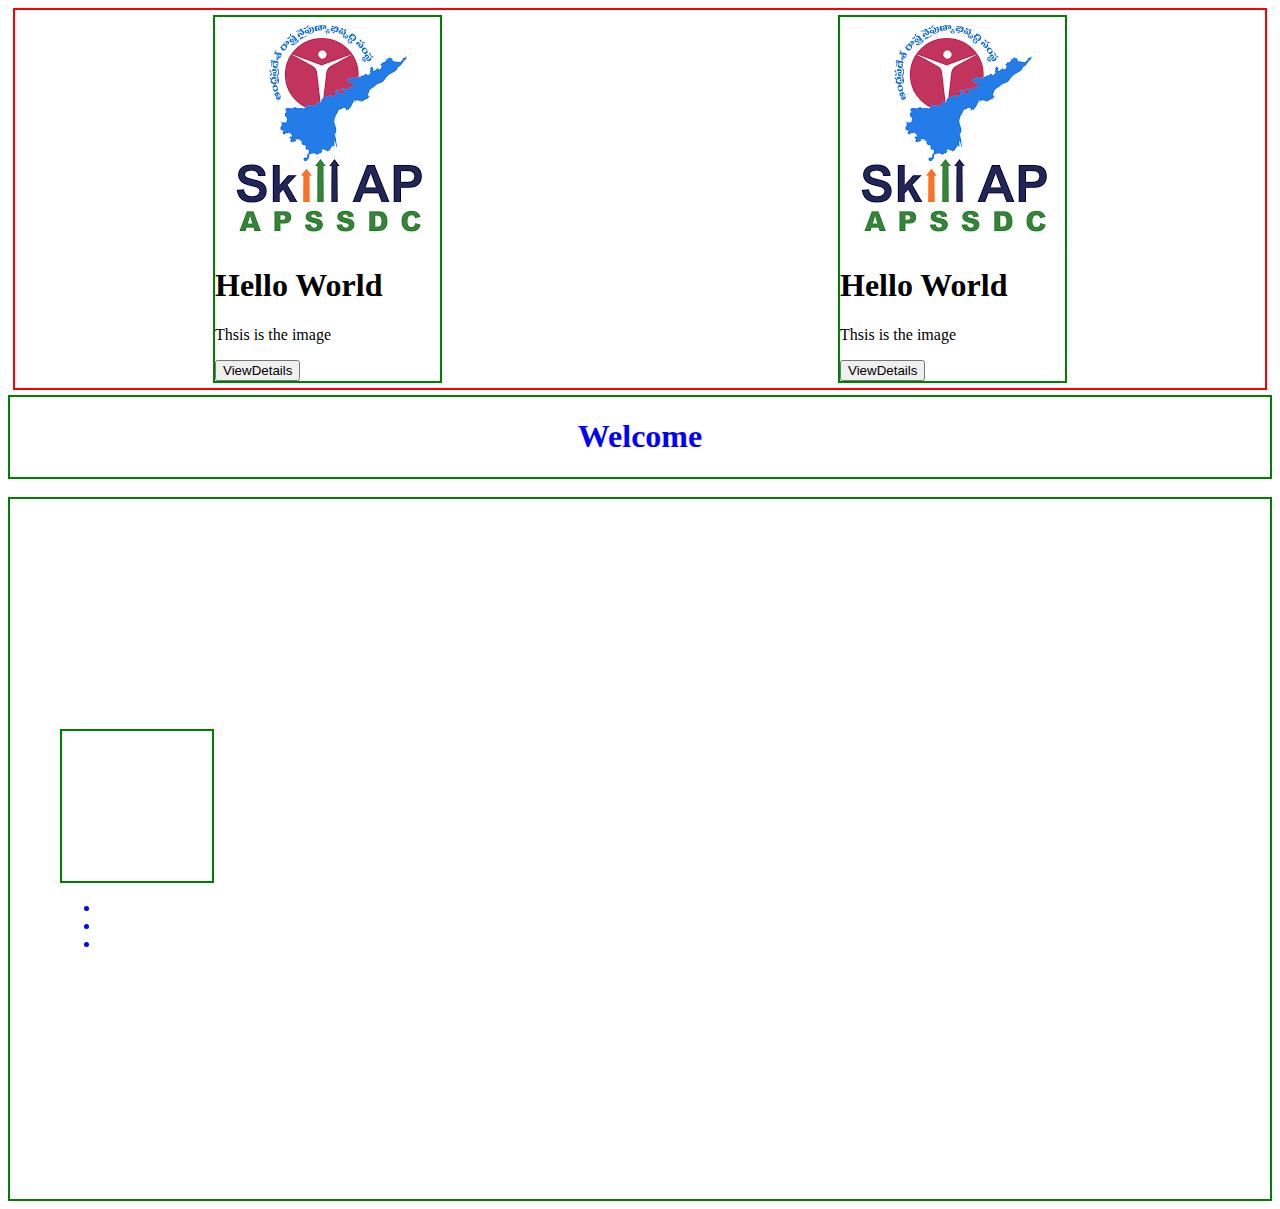
<file: React/test.html>
<!-- This Doctype 5 th version  -->
<!DOCTYPE html>
<!--  html -->
<html>  <!-- open tag -->
<head>  <!-- open tag -->
	<link rel="stylesheet" type="text/css" href="style.css">
	<title> 
		Card
    </title> <!-- close tag -->
    <meta charset="utf-8">
    <meta name="viewport" content="width=device-width,initial-scale=1.0">

	<link rel="icon" href="abc.png">
</head> <!-- close tag -->
<body> <!-- open tag -->
    <section class="parent-card">
    <section class="card" >
        <img src="abc.png" alt="img">
        <h1>Hello World</h1>
        <p>Thsis is the image</p>
        <button>ViewDetails</button>
    </section>
    <section class="card" >
        <img src="abc.png" alt="img">
        <h1>Hello World</h1>
        <p>Thsis is the image</p>
        <button>ViewDetails</button>
    </section>
</section>
<div class ="first" >
    <h1 style="text-align: center; border: 10px black;">Welcome</h1>
</div>
<br>
<div class="Second"  >

    <div style="color:blue; border: 2px solid green;height: 150px; width: 150px;">
        
    </div>
    <ul>
        <li></li>
        <li></li>
        <li></li>
    </ul>
</div>
</body>
</html>
</file>
<file: css/templatemo-blue.css>
/*

Easy Profile Template
http://www.templatemo.com/tm-467-easy-profile

*/

html, body {
  margin:0;border:0;padding:0;
  font-size:16px;
  font-family:'Proxima';
  overflow-x:hidden;
  position: relative;
  vertical-align: baseline;
}

html {
    -webkit-font-smoothing: antialiased;
}

h1 {font-size:40px;}
h2 {font-size:36px;}
h3 {font-size:30px;}
h4 {font-size:24px;}
h5 {font-size:20px;}
h6 {font-size:18px;}

h2 {
  padding-bottom: 14px;
}

.accent {
  font-family: 'Proxima Bold';
  line-height: 14px;
  color: #60A9F0;
}

.bold {
	font-weight: bold;
}

.tm-border {
	border: 5px solid #fff;
	box-shadow: 2px 2px #000;
}

.shadow {
	text-shadow: 1px 1px #000;
}

.tm-title {
	color: #66CCFF;
}

.white {
  color: #fff;
}

.about,.skills,
.education,.languages,
.contact, .experience {
  padding: 40px;
  min-height: 330px;
}

.education, .languages,
.contact, .experience {
  margin-top: 30px;
}

@font-face {
    font-family: 'Proxima';
    src: url(../fonts/ProximaNova-Regular.otf);
}

@font-face {
    font-family: 'Proxima Bold';
    src: url(../fonts/ProximaNova-Bold.otf);
}

/* preloader section */
.preloader {
  position: fixed;
  top: 0;
  left: 0;
   width: 100%;
  height: 100%;
   z-index: 99999;
   display: -webkit-flex;
    display: -ms-flexbox;
   display: flex;
   -webkit-flex-flow: row nowrap;
   -ms-flex-flow: row nowrap;
    flex-flow: row nowrap;
     -webkit-justify-content: center;
    -ms-flex-pack: center;
    justify-content: center;
    -webkit-align-items: center;
     -ms-flex-align: center;
     align-items: center;
    background: none repeat scroll 0 0 #fff;
  background: none repeat scroll 0 0 #f9f9f9;
}
.sk-spinner-wordpress.sk-spinner {
  background-color: #3366CC;
  width: 30px;
  height: 30px;
  border-radius: 30px;
  position: relative;
  -webkit-animation: sk-innerCircle 1s linear infinite;
          animation: sk-innerCircle 1s linear infinite; }
.sk-spinner-wordpress .sk-inner-circle {
  display: block;
  background-color: #fff;
  width: 8px;
  height: 8px;
  position: absolute;
  border-radius: 8px;
  top: 5px;
  left: 5px; }

@-webkit-keyframes sk-innerCircle {
  0% {
    -webkit-transform: rotate(0);
            transform: rotate(0); }

  100% {
    -webkit-transform: rotate(360deg);
            transform: rotate(360deg); } }

@keyframes sk-innerCircle {
  0% {
    -webkit-transform: rotate(0);
            transform: rotate(0); }

  100% {
    -webkit-transform: rotate(360deg);
            transform: rotate(360deg); } }

/* header section */
header {
  text-align: center;
  min-height: 400px;
  overflow: hidden;
  position: relative;
  padding-top: 160px;
  padding-bottom: 140px;
}
header img {
  display: inline-block !important;
}
header h2 {
  padding-top: 40px;
}
header hr {
  border-color: #3366CC;
  width: 100px;
}

/* about section */
.about {
  background: #fff;
  box-shadow: 0px 1px 5px rgba(50,50,50,0.08);
}

/* skills section */
.skills {
  background: #3366CC;
  color: #f5f5f5;
}
.skills .progress {
  border-radius: 0px;
  height: 4px;
}
.skills .progress .progress-bar-primary {
  background: #204090;
}
.skills strong {
  display: inline-block;
  font-weight: normal;
  padding-bottom: 6px;
}

/* education section */
.education {
  background: #3366CC;
  color: #f5f5f5;
}
.education .education-content {
  padding-bottom: 14px;
}
.education h5 {
  display: inline-block;
}
.education span {
  padding-right: 10px;
  padding-left: 20px;
}

/* languages section */
.languages {
  background: #fff;
 box-shadow: 0px 1px 5px rgba(50,50,50,0.08);
}
.languages ul {
  padding: 10px;
}
.languages ul li {
  padding-bottom: 6px;
}

/* contact section */
.contact {
  background: #fff;
 box-shadow: 0px 1px 5px rgba(50,50,50,0.08);
}
.contact .fa {
  padding-right: 6px;
}

/* experience section */
.experience {
  background: #3366CC;
  color: #f5f5f5;
}
.experience .experience-content {
  padding-bottom: 14px;
}
.experience h5 {
  display: inline-block;
}
.experience span {
  padding-right: 10px;
  padding-left: 20px;
}

/* footer section */
footer {
  color: #f9f9f9;
  text-align: center;
  padding-top: 140px;
  padding-bottom: 100px;
}

/* social icon section */
.social-icons {
  padding: 0;
  margin: 0;
}
.social-icons li {
  display: inline-block;
  list-style: none;
}
.social-icons li a {
  background: #3366CC;
  border-radius: 50%;
  color: #fff;
  text-decoration: none;
  font-size: 18px;
  width: 40px;
  height: 40px;
  line-height: 40px;
  text-align: center;
  transition: all 0.4s ease-in;
  position: relative;
  bottom: 10px;
  top: 10px;
}
.social-icons li a:hover {
  background: #202020;
  color: #fff;
}

@media ( max-width: 980px ) {
  .skills {
    margin-top: 30px;
  }
}

@media ( max-width: 360px ) {
  header h1 {
    font-size: 30px;
  }
  .about h2 {
    font-size: 24px;
  }
  .education h4,
  .experience h4 {
    font-size: 20px;
  }
}
</file>
<file: React/style.css>
.card{
   border: 2px solid green; 
   margin: 5px;
}
.parent-card{
    border: 2px solid red;
    margin: 5px;
    display: flex;
    flex-wrap: wrap;
    justify-content: space-around;
}
.first{
    color:blue;
     border: 2px solid green
}
.Second
{
    color:blue; border: 2px solid green; height: 600px; align-content: center;text-align: center;padding: 50px;
}
/*it is for mobile screens */
@media screen and (max-width: 425px){
	.card{
		background-color: orange;
	}
	.parent-card{
		flex-direction: column-reverse;
	}
}
/*tablets*/
@media screen and (min-width: 426px) and (max-width: 768px){
	.card{
		background-color: yellow;
	}
	.parent-card{
		flex-direction: row-reverse;
	}
}
@media screen and (min-width: 769px) and (max-width: 1024px){
	.card{
		background-color: blue;
	}
}
</file>
<file: css/templatemo-gray.css>
/*

Easy Profile Template
http://www.templatemo.com/tm-467-easy-profile

*/

html, body {
  margin:0;border:0;padding:0;
  font-size:16px;
  font-family:'Proxima';
  overflow-x:hidden;
  position: relative;
  vertical-align: baseline;
}

html {
    -webkit-font-smoothing: antialiased;
}

h1 {font-size:40px;}
h2 {font-size:36px;}
h3 {font-size:30px;}
h4 {font-size:24px;}
h5 {font-size:20px;}
h6 {font-size:18px;}

h2 {
  padding-bottom: 14px;
}

.accent {
  font-family: 'Proxima Bold';
  line-height: 14px;
  color: #A0A0A0;
}

.bold {
	font-weight: bold;
}

.tm-border {
	border: 5px solid #fff;
	box-shadow: 2px 2px #000;
}

.shadow {
	text-shadow: 1px 1px #000;
}

.tm-title {
	color: #CFCFCF;
}

.white {
  color: #fff;
}

.about,.skills,
.education,.languages,
.contact, .experience {
  padding: 40px;
  min-height: 330px;
}

.education, .languages,
.contact, .experience {
  margin-top: 30px;
}

@font-face {
    font-family: 'Proxima';
    src: url(../fonts/ProximaNova-Regular.otf);
}

@font-face {
    font-family: 'Proxima Bold';
    src: url(../fonts/ProximaNova-Bold.otf);
}

/* preloader section */
.preloader {
  position: fixed;
  top: 0;
  left: 0;
   width: 100%;
  height: 100%;
   z-index: 99999;
   display: -webkit-flex;
    display: -ms-flexbox;
   display: flex;
   -webkit-flex-flow: row nowrap;
   -ms-flex-flow: row nowrap;
    flex-flow: row nowrap;
     -webkit-justify-content: center;
    -ms-flex-pack: center;
    justify-content: center;
    -webkit-align-items: center;
     -ms-flex-align: center;
     align-items: center;
    background: none repeat scroll 0 0 #fff;
  background: none repeat scroll 0 0 #f9f9f9;
}
.sk-spinner-wordpress.sk-spinner {
  background-color: #666666;
  width: 30px;
  height: 30px;
  border-radius: 30px;
  position: relative;
  -webkit-animation: sk-innerCircle 1s linear infinite;
          animation: sk-innerCircle 1s linear infinite; }
.sk-spinner-wordpress .sk-inner-circle {
  display: block;
  background-color: #fff;
  width: 8px;
  height: 8px;
  position: absolute;
  border-radius: 8px;
  top: 5px;
  left: 5px; }

@-webkit-keyframes sk-innerCircle {
  0% {
    -webkit-transform: rotate(0);
            transform: rotate(0); }

  100% {
    -webkit-transform: rotate(360deg);
            transform: rotate(360deg); } }

@keyframes sk-innerCircle {
  0% {
    -webkit-transform: rotate(0);
            transform: rotate(0); }

  100% {
    -webkit-transform: rotate(360deg);
            transform: rotate(360deg); } }

/* header section */
header {
  text-align: center;
  min-height: 400px;
  overflow: hidden;
  position: relative;
  padding-top: 160px;
  padding-bottom: 140px;
}
header img {
  display: inline-block !important;
}
header h2 {
  padding-top: 40px;
}
header hr {
  border-color: #666666;
  width: 100px;
}

/* about section */
.about {
  background: #fff;
  box-shadow: 0px 1px 5px rgba(50,50,50,0.08);
}

/* skills section */
.skills {
  background: #666666;
  color: #f5f5f5;
}
.skills .progress {
  border-radius: 0px;
  height: 4px;
}
.skills .progress .progress-bar-primary {
  background: #383838;
}
.skills strong {
  display: inline-block;
  font-weight: normal;
  padding-bottom: 6px;
}

/* education section */
.education {
  background: #666666;
  color: #f5f5f5;
}
.education .education-content {
  padding-bottom: 14px;
}
.education h5 {
  display: inline-block;
}
.education span {
  padding-right: 10px;
  padding-left: 20px;
}

/* languages section */
.languages {
  background: #fff;
 box-shadow: 0px 1px 5px rgba(50,50,50,0.08);
}
.languages ul {
  padding: 10px;
}
.languages ul li {
  padding-bottom: 6px;
}

/* contact section */
.contact {
  background: #fff;
 box-shadow: 0px 1px 5px rgba(50,50,50,0.08);
}
.contact .fa {
  padding-right: 6px;
}

/* experience section */
.experience {
  background: #666666;
  color: #f5f5f5;
}
.experience .experience-content {
  padding-bottom: 14px;
}
.experience h5 {
  display: inline-block;
}
.experience span {
  padding-right: 10px;
  padding-left: 20px;
}

/* footer section */
footer {
  color: #f9f9f9;
  text-align: center;
  padding-top: 140px;
  padding-bottom: 100px;
}

/* social icon section */
.social-icons {
  padding: 0;
  margin: 0;
}
.social-icons li {
  display: inline-block;
  list-style: none;
}
.social-icons li a {
  background: #666666;
  border-radius: 50%;
  color: #fff;
  text-decoration: none;
  font-size: 18px;
  width: 40px;
  height: 40px;
  line-height: 40px;
  text-align: center;
  transition: all 0.4s ease-in;
  position: relative;
  bottom: 10px;
  top: 10px;
}
.social-icons li a:hover {
  background: #202020;
  color: #fff;
}

@media ( max-width: 980px ) {
  .skills {
    margin-top: 30px;
  }
}

@media ( max-width: 360px ) {
  header h1 {
    font-size: 30px;
  }
  .about h2 {
    font-size: 24px;
  }
  .education h4,
  .experience h4 {
    font-size: 20px;
  }
}
</file>
<file: css/templatemo-green.css>
/*

Easy Profile Template
http://www.templatemo.com/tm-467-easy-profile

*/

html, body {
  margin:0;border:0;padding:0;
  font-size:16px;
  font-family:'Proxima';
  overflow-x:hidden;
  position: relative;
  vertical-align: baseline;
}

html {
    -webkit-font-smoothing: antialiased;
}

h1 {font-size:40px;}
h2 {font-size:36px;}
h3 {font-size:30px;}
h4 {font-size:24px;}
h5 {font-size:20px;}
h6 {font-size:18px;}

h2 {
  padding-bottom: 14px;
}

.accent {
  font-family: 'Proxima Bold';
  line-height: 14px;
  color: #308030;
}

.bold {
	font-weight: bold;
}

.tm-border {
	border: 5px solid #fff;
	box-shadow: 2px 2px #000;
}

.shadow {
	text-shadow: 1px 1px #000;
}

.tm-title {
	color: #A7FF6D;
}

.white {
  color: #fff;
}

.about,.skills,
.education,.languages,
.contact, .experience {
  padding: 40px;
  min-height: 330px;
}

.education, .languages,
.contact, .experience {
  margin-top: 30px;
}

@font-face {
    font-family: 'Proxima';
    src: url(../fonts/ProximaNova-Regular.otf);
}

@font-face {
    font-family: 'Proxima Bold';
    src: url(../fonts/ProximaNova-Bold.otf);
}

/* preloader section */
.preloader {
  position: fixed;
  top: 0;
  left: 0;
   width: 100%;
  height: 100%;
   z-index: 99999;
   display: -webkit-flex;
    display: -ms-flexbox;
   display: flex;
   -webkit-flex-flow: row nowrap;
   -ms-flex-flow: row nowrap;
    flex-flow: row nowrap;
     -webkit-justify-content: center;
    -ms-flex-pack: center;
    justify-content: center;
    -webkit-align-items: center;
     -ms-flex-align: center;
     align-items: center;
    background: none repeat scroll 0 0 #fff;
  background: none repeat scroll 0 0 #f9f9f9;
}
.sk-spinner-wordpress.sk-spinner {
  background-color: #7ac143;
  width: 30px;
  height: 30px;
  border-radius: 30px;
  position: relative;
  -webkit-animation: sk-innerCircle 1s linear infinite;
          animation: sk-innerCircle 1s linear infinite; }
.sk-spinner-wordpress .sk-inner-circle {
  display: block;
  background-color: #fff;
  width: 8px;
  height: 8px;
  position: absolute;
  border-radius: 8px;
  top: 5px;
  left: 5px; }

@-webkit-keyframes sk-innerCircle {
  0% {
    -webkit-transform: rotate(0);
            transform: rotate(0); }

  100% {
    -webkit-transform: rotate(360deg);
            transform: rotate(360deg); } }

@keyframes sk-innerCircle {
  0% {
    -webkit-transform: rotate(0);
            transform: rotate(0); }

  100% {
    -webkit-transform: rotate(360deg);
            transform: rotate(360deg); } }

/* header section */
header {
  text-align: center;
  min-height: 400px;
  overflow: hidden;
  position: relative;
  padding-top: 160px;
  padding-bottom: 140px;
}
header img {
  display: inline-block !important;
}
header h2 {
  padding-top: 40px;
}
header hr {
  border-color: #7ac143;
  width: 100px;
}

/* about section */
.about {
  background: #fff;
  box-shadow: 0px 1px 5px rgba(50,50,50,0.08);
}

/* skills section */
.skills {
  background: #7ac143;
  color: #f5f5f5;
}
.skills .progress {
  border-radius: 0px;
  height: 4px;
}
.skills .progress .progress-bar-primary {
  background: #208020;
}
.skills strong {
  display: inline-block;
  font-weight: normal;
  padding-bottom: 6px;
}

/* education section */
.education {
  background: #7ac143;
  color: #f5f5f5;
}
.education .education-content {
  padding-bottom: 14px;
}
.education h5 {
  display: inline-block;
}
.education span {
  padding-right: 10px;
  padding-left: 20px;
}

/* languages section */
.languages {
  background: #fff;
 box-shadow: 0px 1px 5px rgba(50,50,50,0.08);
}
.languages ul {
  padding: 10px;
}
.languages ul li {
  padding-bottom: 6px;
}

/* contact section */
.contact {
  background: #fff;
 box-shadow: 0px 1px 5px rgba(50,50,50,0.08);
}
.contact .fa {
  padding-right: 6px;
}

/* experience section */
.experience {
  background: #7ac143;
  color: #f5f5f5;
}
.experience .experience-content {
  padding-bottom: 14px;
}
.experience h5 {
  display: inline-block;
}
.experience span {
  padding-right: 10px;
  padding-left: 20px;
}

/* footer section */
footer {
  color: #f9f9f9;
  text-align: center;
  padding-top: 140px;
  padding-bottom: 100px;
}

/* social icon section */
.social-icons {
  padding: 0;
  margin: 0;
}
.social-icons li {
  display: inline-block;
  list-style: none;
}
.social-icons li a {
  background: #7ac143;
  border-radius: 50%;
  color: #fff;
  text-decoration: none;
  font-size: 18px;
  width: 40px;
  height: 40px;
  line-height: 40px;
  text-align: center;
  transition: all 0.4s ease-in;
  position: relative;
  bottom: 10px;
  top: 10px;
}
.social-icons li a:hover {
  background: #202020;
  color: #fff;
}

@media ( max-width: 980px ) {
  .skills {
    margin-top: 30px;
  }
}

@media ( max-width: 360px ) {
  header h1 {
    font-size: 30px;
  }
  .about h2 {
    font-size: 24px;
  }
  .education h4,
  .experience h4 {
    font-size: 20px;
  }
}
</file>
<file: css/templatemo-orange.css>
/*

Easy Profile Template
http://www.templatemo.com/tm-467-easy-profile

*/

html, body {
  margin:0;border:0;padding:0;
  font-size:16px;
  font-family:'Proxima';
  overflow-x:hidden;
  position: relative;
  vertical-align: baseline;
}

html {
    -webkit-font-smoothing: antialiased;
}

h1 {font-size:40px;}
h2 {font-size:36px;}
h3 {font-size:30px;}
h4 {font-size:24px;}
h5 {font-size:20px;}
h6 {font-size:18px;}

h2 {
  padding-bottom: 14px;
}

.accent {
  font-family: 'Proxima Bold';
  line-height: 14px;
  color: #FFA943;
}

.bold {
	font-weight: bold;
}

.tm-border {
	border: 5px solid #fff;
	box-shadow: 2px 2px #000;
}

.shadow {
	text-shadow: 1px 1px #000;
}

.tm-title {
	color: #FF9933;
}

.white {
  color: #fff;
}

.about,.skills,
.education,.languages,
.contact, .experience {
  padding: 40px;
  min-height: 330px;
}

.education, .languages,
.contact, .experience {
  margin-top: 30px;
}

@font-face {
    font-family: 'Proxima';
    src: url(../fonts/ProximaNova-Regular.otf);
}

@font-face {
    font-family: 'Proxima Bold';
    src: url(../fonts/ProximaNova-Bold.otf);
}

/* preloader section */
.preloader {
  position: fixed;
  top: 0;
  left: 0;
   width: 100%;
  height: 100%;
   z-index: 99999;
   display: -webkit-flex;
    display: -ms-flexbox;
   display: flex;
   -webkit-flex-flow: row nowrap;
   -ms-flex-flow: row nowrap;
    flex-flow: row nowrap;
     -webkit-justify-content: center;
    -ms-flex-pack: center;
    justify-content: center;
    -webkit-align-items: center;
     -ms-flex-align: center;
     align-items: center;
    background: none repeat scroll 0 0 #fff;
  background: none repeat scroll 0 0 #f9f9f9;
}
.sk-spinner-wordpress.sk-spinner {
  background-color: #C60;
  width: 30px;
  height: 30px;
  border-radius: 30px;
  position: relative;
  -webkit-animation: sk-innerCircle 1s linear infinite;
          animation: sk-innerCircle 1s linear infinite; }
.sk-spinner-wordpress .sk-inner-circle {
  display: block;
  background-color: #fff;
  width: 8px;
  height: 8px;
  position: absolute;
  border-radius: 8px;
  top: 5px;
  left: 5px; }

@-webkit-keyframes sk-innerCircle {
  0% {
    -webkit-transform: rotate(0);
            transform: rotate(0); }

  100% {
    -webkit-transform: rotate(360deg);
            transform: rotate(360deg); } }

@keyframes sk-innerCircle {
  0% {
    -webkit-transform: rotate(0);
            transform: rotate(0); }

  100% {
    -webkit-transform: rotate(360deg);
            transform: rotate(360deg); } }

/* header section */
header {
  text-align: center;
  min-height: 400px;
  overflow: hidden;
  position: relative;
  padding-top: 160px;
  padding-bottom: 140px;
}
header img {
  display: inline-block !important;
}
header h2 {
  padding-top: 40px;
}
header hr {
  border-color: #C60;
  width: 100px;
}

/* about section */
.about {
  background: #fff;
  box-shadow: 0px 1px 5px rgba(50,50,50,0.08);
}

/* skills section */
.skills {
  background: #C60;
  color: #f5f5f5;
}
.skills .progress {
  border-radius: 0px;
  height: 4px;
}
.skills .progress .progress-bar-primary {
  background: #840;
}
.skills strong {
  display: inline-block;
  font-weight: normal;
  padding-bottom: 6px;
}

/* education section */
.education {
  background: #C60;
  color: #f5f5f5;
}
.education .education-content {
  padding-bottom: 14px;
}
.education h5 {
  display: inline-block;
}
.education span {
  padding-right: 10px;
  padding-left: 20px;
}

/* languages section */
.languages {
  background: #fff;
 box-shadow: 0px 1px 5px rgba(50,50,50,0.08);
}
.languages ul {
  padding: 10px;
}
.languages ul li {
  padding-bottom: 6px;
}

/* contact section */
.contact {
  background: #fff;
 box-shadow: 0px 1px 5px rgba(50,50,50,0.08);
}
.contact .fa {
  padding-right: 6px;
}

/* experience section */
.experience {
  background: #C60;
  color: #f5f5f5;
}
.experience .experience-content {
  padding-bottom: 14px;
}
.experience h5 {
  display: inline-block;
}
.experience span {
  padding-right: 10px;
  padding-left: 20px;
}

/* footer section */
footer {
  color: #f9f9f9;
  text-align: center;
  padding-top: 140px;
  padding-bottom: 100px;
}

/* social icon section */
.social-icons {
  padding: 0;
  margin: 0;
}
.social-icons li {
  display: inline-block;
  list-style: none;
}
.social-icons li a {
  background: #C60;
  border-radius: 50%;
  color: #fff;
  text-decoration: none;
  font-size: 18px;
  width: 40px;
  height: 40px;
  line-height: 40px;
  text-align: center;
  transition: all 0.4s ease-in;
  position: relative;
  bottom: 10px;
  top: 10px;
}
.social-icons li a:hover {
  background: #202020;
  color: #fff;
}

@media ( max-width: 980px ) {
  .skills {
    margin-top: 30px;
  }
}

@media ( max-width: 360px ) {
  header h1 {
    font-size: 30px;
  }
  .about h2 {
    font-size: 24px;
  }
  .education h4,
  .experience h4 {
    font-size: 20px;
  }
}
</file>
